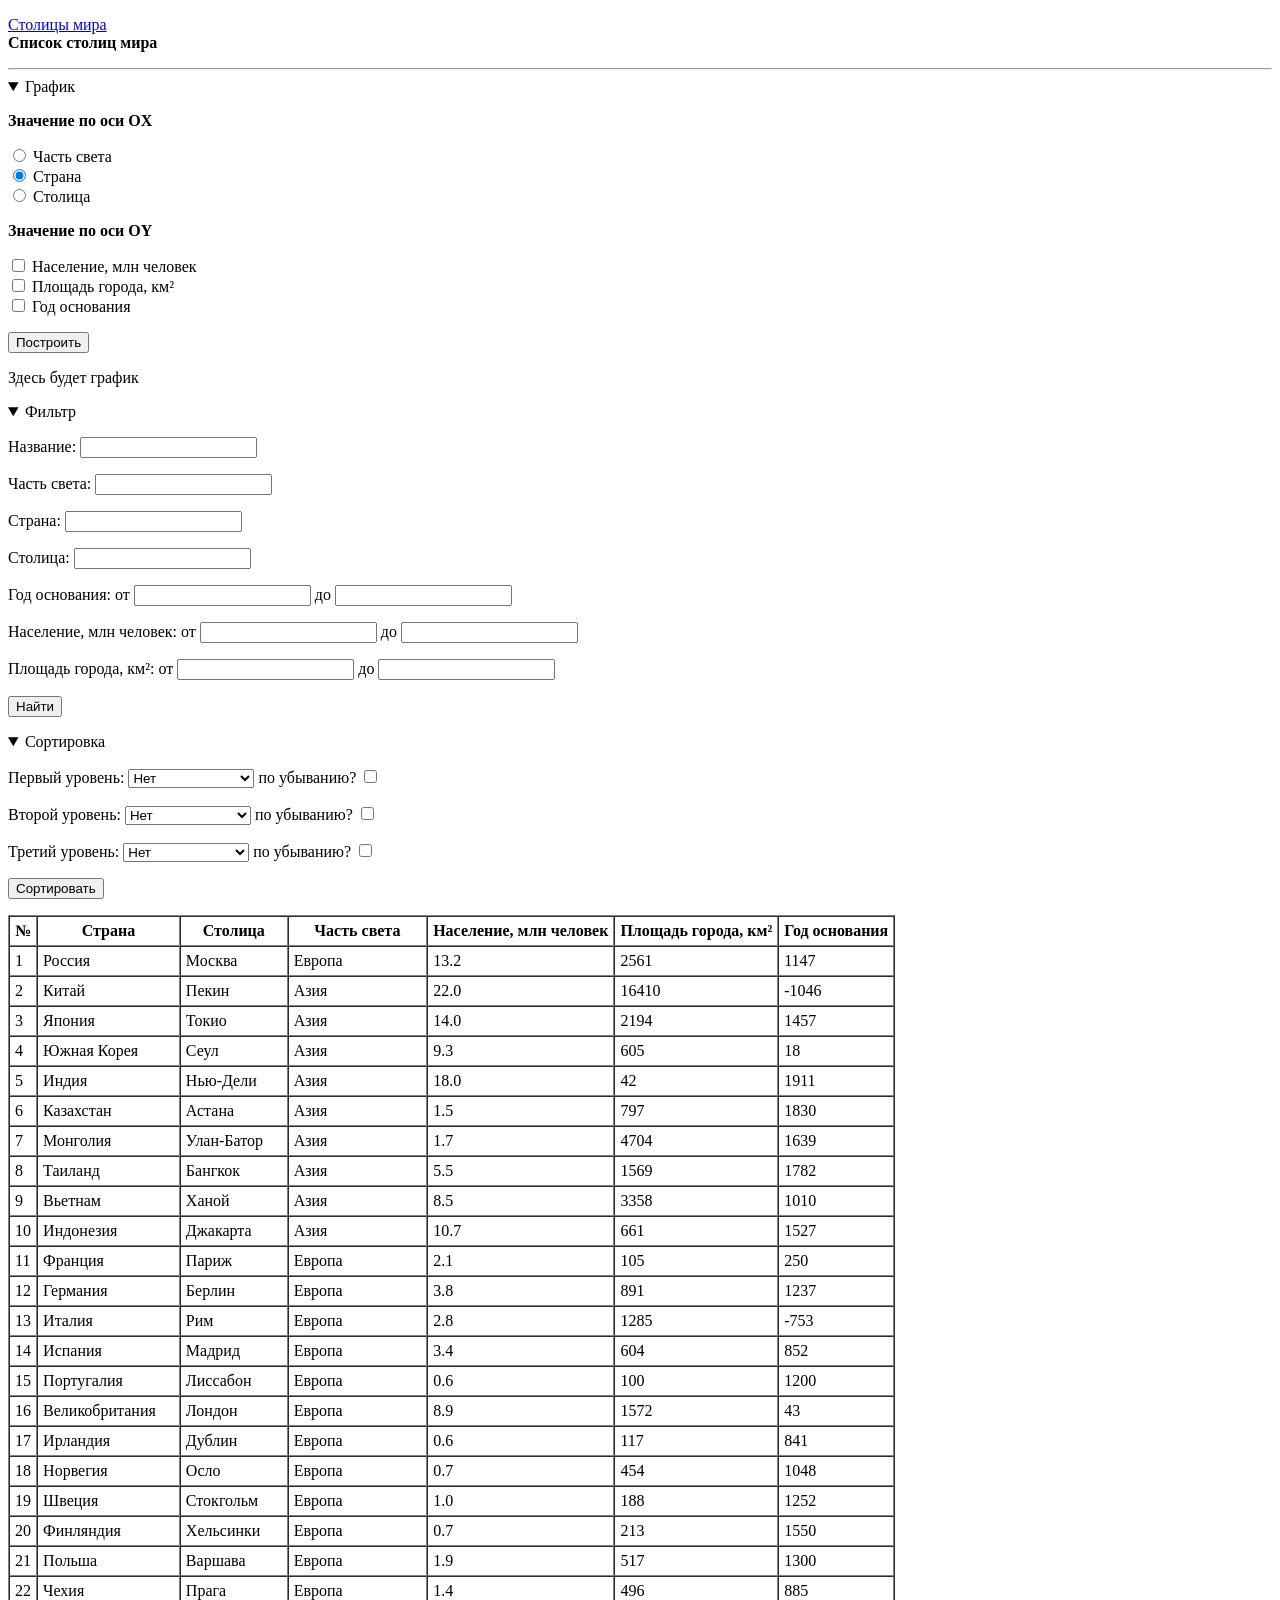
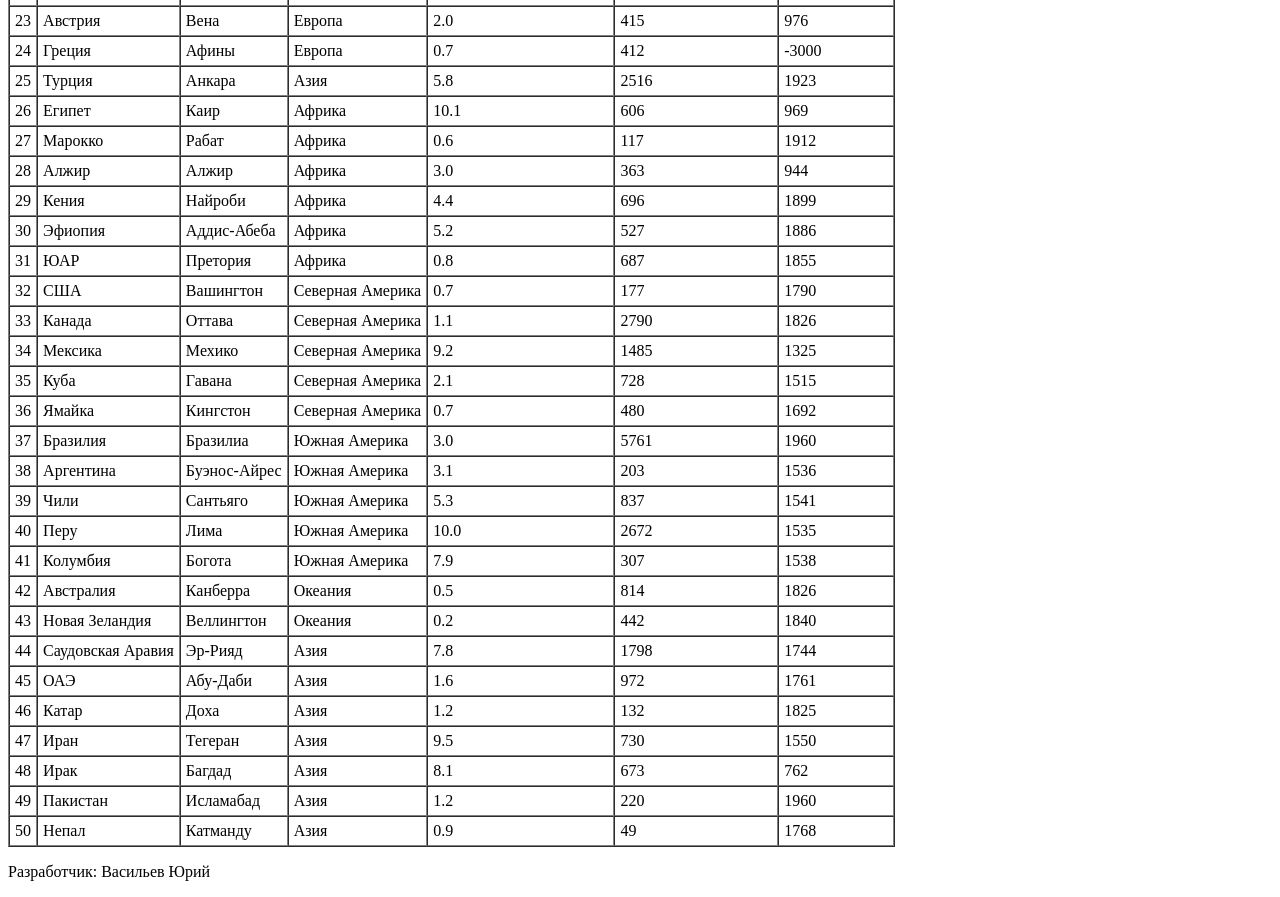
<file: data.html>
<!DOCTYPE html>
<html lang="ru">
    <head>
        <meta charset="UTF-8">
        <title>Список столиц мира</title>
    </head>
    <body>
        <p>
            <a href="main.html">Столицы мира</a><br>
            <b>Список столиц мира</b>
        </p>
        <hr>
        <details open>
            <summary>График</summary>
            <p><b>Значение по оси OX</b></p>
            <p>
                <input type="radio" id="xContinent" name="chartX" value="continent">
                <label for="xContinent">Часть света</label><br>
                <input type="radio" id="xCountry" name="chartX" value="country" checked>
                <label for="xCountry">Страна</label><br>
                <input type="radio" id="xCapital" name="chartX" value="capital">
                <label for="xCapital">Столица</label>
            </p>
            <p><b>Значение по оси OY</b></p>
            <p>
                <input type="checkbox" id="yPopulation" name="chartY" value="population">
                <label for="yPopulation">Население, млн человек</label><br>
                <input type="checkbox" id="yArea" name="chartY" value="area">
                <label for="yArea">Площадь города, км²</label><br>
                <input type="checkbox" id="yYear" name="chartY" value="year">
                <label for="yYear">Год основания</label>
            </p>
            <input type="button" value="Построить">
            <p>Здесь будет график</p>
        </details>
        <details open>
            <summary>Фильтр</summary>
            <form>
                <p>
                    <label for="searchName">Название:</label>
                    <input type="text" id="searchName" name="searchName">
                </p>
                <p>
                    <label for="searchContinent">Часть света:</label>
                    <input type="text" id="searchContinent" name="searchContinent">
                </p>
                <p>
                    <label for="searchCountry">Страна:</label>
                    <input type="text" id="searchCountry" name="searchCountry">
                </p>
                <p>
                    <label for="searchCapital">Столица:</label>
                    <input type="text" id="searchCapital" name="searchCapital">
                </p>
                <p>
                    Год основания:
                    <label for="yearMin">от</label>
                    <input type="number" id="yearMin" name="yearMin">
                    <label for="yearMax">до</label>
                    <input type="number" id="yearMax" name="yearMax">
                </p>
                <p>
                    Население, млн человек:
                    <label for="populationMin">от</label>
                    <input type="number" id="populationMin" name="populationMin" min="0" step="0.1">
                    <label for="populationMax">до</label>
                    <input type="number" id="populationMax" name="populationMax" min="0" step="0.1">
                </p>
                <p>
                    Площадь города, км²:
                    <label for="areaMin">от</label>
                    <input type="number" id="areaMin" name="areaMin" min="0" step="1">
                    <label for="areaMax">до</label>
                    <input type="number" id="areaMax" name="areaMax" min="0" step="1">
                </p>
                <p>
                    <input type="submit" value="Найти">
                </p>
            </form>
        </details>
        <details open>
            <summary>Сортировка</summary>
            <form>
                <p>
                    Первый уровень:
                    <select name="sort1">
                        <option value="">Нет</option>
                        <option value="country">Страна</option>
                        <option value="capital">Столица</option>
                        <option value="continent">Часть света</option>
                        <option value="population">Население</option>
                        <option value="area">Площадь города</option>
                        <option value="year">Год основания</option>
                    </select>
                    по убыванию?
                    <input type="checkbox" name="desc1">
                </p>
                <p>
                    Второй уровень:
                    <select name="sort2">
                        <option value="">Нет</option>
                        <option value="country">Страна</option>
                        <option value="capital">Столица</option>
                        <option value="continent">Часть света</option>
                        <option value="population">Население</option>
                        <option value="area">Площадь города</option>
                        <option value="year">Год основания</option>
                    </select>
                    по убыванию?
                    <input type="checkbox" name="desc2">
                </p>
                <p>
                    Третий уровень:
                    <select name="sort3">
                        <option value="">Нет</option>
                        <option value="country">Страна</option>
                        <option value="capital">Столица</option>
                        <option value="continent">Часть света</option>
                        <option value="population">Население</option>
                        <option value="area">Площадь города</option>
                        <option value="year">Год основания</option>
                    </select>
                    по убыванию?
                    <input type="checkbox" name="desc3">
                </p>
                <p>
                    <input type="submit" value="Сортировать">
                </p>
            </form>
        </details>
        <table id="capitalTable" border="1" cellpadding="5" cellspacing="0">
            <thead>
            <tr>
                <th>№</th>
                <th>Страна</th>
                <th>Столица</th>
                <th>Часть света</th>
                <th>Население, млн человек</th>
                <th>Площадь города, км²</th>
                <th>Год основания</th>
            </tr>
            </thead>
            <tbody>
            <tr><td>1</td><td>Россия</td><td>Москва</td><td>Европа</td><td>13.2</td><td>2561</td><td>1147</td></tr>
            <tr><td>2</td><td>Китай</td><td>Пекин</td><td>Азия</td><td>22.0</td><td>16410</td><td>-1046</td></tr>
            <tr><td>3</td><td>Япония</td><td>Токио</td><td>Азия</td><td>14.0</td><td>2194</td><td>1457</td></tr>
            <tr><td>4</td><td>Южная Корея</td><td>Сеул</td><td>Азия</td><td>9.3</td><td>605</td><td>18</td></tr>
            <tr><td>5</td><td>Индия</td><td>Нью-Дели</td><td>Азия</td><td>18.0</td><td>42</td><td>1911</td></tr>
            <tr><td>6</td><td>Казахстан</td><td>Астана</td><td>Азия</td><td>1.5</td><td>797</td><td>1830</td></tr>
            <tr><td>7</td><td>Монголия</td><td>Улан-Батор</td><td>Азия</td><td>1.7</td><td>4704</td><td>1639</td></tr>
            <tr><td>8</td><td>Таиланд</td><td>Бангкок</td><td>Азия</td><td>5.5</td><td>1569</td><td>1782</td></tr>
            <tr><td>9</td><td>Вьетнам</td><td>Ханой</td><td>Азия</td><td>8.5</td><td>3358</td><td>1010</td></tr>
            <tr><td>10</td><td>Индонезия</td><td>Джакарта</td><td>Азия</td><td>10.7</td><td>661</td><td>1527</td></tr>
            <tr><td>11</td><td>Франция</td><td>Париж</td><td>Европа</td><td>2.1</td><td>105</td><td>250</td></tr>
            <tr><td>12</td><td>Германия</td><td>Берлин</td><td>Европа</td><td>3.8</td><td>891</td><td>1237</td></tr>
            <tr><td>13</td><td>Италия</td><td>Рим</td><td>Европа</td><td>2.8</td><td>1285</td><td>-753</td></tr>
            <tr><td>14</td><td>Испания</td><td>Мадрид</td><td>Европа</td><td>3.4</td><td>604</td><td>852</td></tr>
            <tr><td>15</td><td>Португалия</td><td>Лиссабон</td><td>Европа</td><td>0.6</td><td>100</td><td>1200</td></tr>
            <tr><td>16</td><td>Великобритания</td><td>Лондон</td><td>Европа</td><td>8.9</td><td>1572</td><td>43</td></tr>
            <tr><td>17</td><td>Ирландия</td><td>Дублин</td><td>Европа</td><td>0.6</td><td>117</td><td>841</td></tr>
            <tr><td>18</td><td>Норвегия</td><td>Осло</td><td>Европа</td><td>0.7</td><td>454</td><td>1048</td></tr>
            <tr><td>19</td><td>Швеция</td><td>Стокгольм</td><td>Европа</td><td>1.0</td><td>188</td><td>1252</td></tr>
            <tr><td>20</td><td>Финляндия</td><td>Хельсинки</td><td>Европа</td><td>0.7</td><td>213</td><td>1550</td></tr>
            <tr><td>21</td><td>Польша</td><td>Варшава</td><td>Европа</td><td>1.9</td><td>517</td><td>1300</td></tr>
            <tr><td>22</td><td>Чехия</td><td>Прага</td><td>Европа</td><td>1.4</td><td>496</td><td>885</td></tr>
            <tr><td>23</td><td>Австрия</td><td>Вена</td><td>Европа</td><td>2.0</td><td>415</td><td>976</td></tr>
            <tr><td>24</td><td>Греция</td><td>Афины</td><td>Европа</td><td>0.7</td><td>412</td><td>-3000</td></tr>
            <tr><td>25</td><td>Турция</td><td>Анкара</td><td>Азия</td><td>5.8</td><td>2516</td><td>1923</td></tr>
            <tr><td>26</td><td>Египет</td><td>Каир</td><td>Африка</td><td>10.1</td><td>606</td><td>969</td></tr>
            <tr><td>27</td><td>Марокко</td><td>Рабат</td><td>Африка</td><td>0.6</td><td>117</td><td>1912</td></tr>
            <tr><td>28</td><td>Алжир</td><td>Алжир</td><td>Африка</td><td>3.0</td><td>363</td><td>944</td></tr>
            <tr><td>29</td><td>Кения</td><td>Найроби</td><td>Африка</td><td>4.4</td><td>696</td><td>1899</td></tr>
            <tr><td>30</td><td>Эфиопия</td><td>Аддис-Абеба</td><td>Африка</td><td>5.2</td><td>527</td><td>1886</td></tr>
            <tr><td>31</td><td>ЮАР</td><td>Претория</td><td>Африка</td><td>0.8</td><td>687</td><td>1855</td></tr>
            <tr><td>32</td><td>США</td><td>Вашингтон</td><td>Северная Америка</td><td>0.7</td><td>177</td><td>1790</td></tr>
            <tr><td>33</td><td>Канада</td><td>Оттава</td><td>Северная Америка</td><td>1.1</td><td>2790</td><td>1826</td></tr>
            <tr><td>34</td><td>Мексика</td><td>Мехико</td><td>Северная Америка</td><td>9.2</td><td>1485</td><td>1325</td></tr>
            <tr><td>35</td><td>Куба</td><td>Гавана</td><td>Северная Америка</td><td>2.1</td><td>728</td><td>1515</td></tr>
            <tr><td>36</td><td>Ямайка</td><td>Кингстон</td><td>Северная Америка</td><td>0.7</td><td>480</td><td>1692</td></tr>
            <tr><td>37</td><td>Бразилия</td><td>Бразилиа</td><td>Южная Америка</td><td>3.0</td><td>5761</td><td>1960</td></tr>
            <tr><td>38</td><td>Аргентина</td><td>Буэнос-Айрес</td><td>Южная Америка</td><td>3.1</td><td>203</td><td>1536</td></tr>
            <tr><td>39</td><td>Чили</td><td>Сантьяго</td><td>Южная Америка</td><td>5.3</td><td>837</td><td>1541</td></tr>
            <tr><td>40</td><td>Перу</td><td>Лима</td><td>Южная Америка</td><td>10.0</td><td>2672</td><td>1535</td></tr>
            <tr><td>41</td><td>Колумбия</td><td>Богота</td><td>Южная Америка</td><td>7.9</td><td>307</td><td>1538</td></tr>
            <tr><td>42</td><td>Австралия</td><td>Канберра</td><td>Океания</td><td>0.5</td><td>814</td><td>1826</td></tr>
            <tr><td>43</td><td>Новая Зеландия</td><td>Веллингтон</td><td>Океания</td><td>0.2</td><td>442</td><td>1840</td></tr>
            <tr><td>44</td><td>Саудовская Аравия</td><td>Эр-Рияд</td><td>Азия</td><td>7.8</td><td>1798</td><td>1744</td></tr>
            <tr><td>45</td><td>ОАЭ</td><td>Абу-Даби</td><td>Азия</td><td>1.6</td><td>972</td><td>1761</td></tr>
            <tr><td>46</td><td>Катар</td><td>Доха</td><td>Азия</td><td>1.2</td><td>132</td><td>1825</td></tr>
            <tr><td>47</td><td>Иран</td><td>Тегеран</td><td>Азия</td><td>9.5</td><td>730</td><td>1550</td></tr>
            <tr><td>48</td><td>Ирак</td><td>Багдад</td><td>Азия</td><td>8.1</td><td>673</td><td>762</td></tr>
            <tr><td>49</td><td>Пакистан</td><td>Исламабад</td><td>Азия</td><td>1.2</td><td>220</td><td>1960</td></tr>
            <tr><td>50</td><td>Непал</td><td>Катманду</td><td>Азия</td><td>0.9</td><td>49</td><td>1768</td></tr>
            </tbody>
        </table>
        <footer>
            <p>Разработчик: Васильев Юрий</p>
        </footer>
    </body>
</html>
</file>
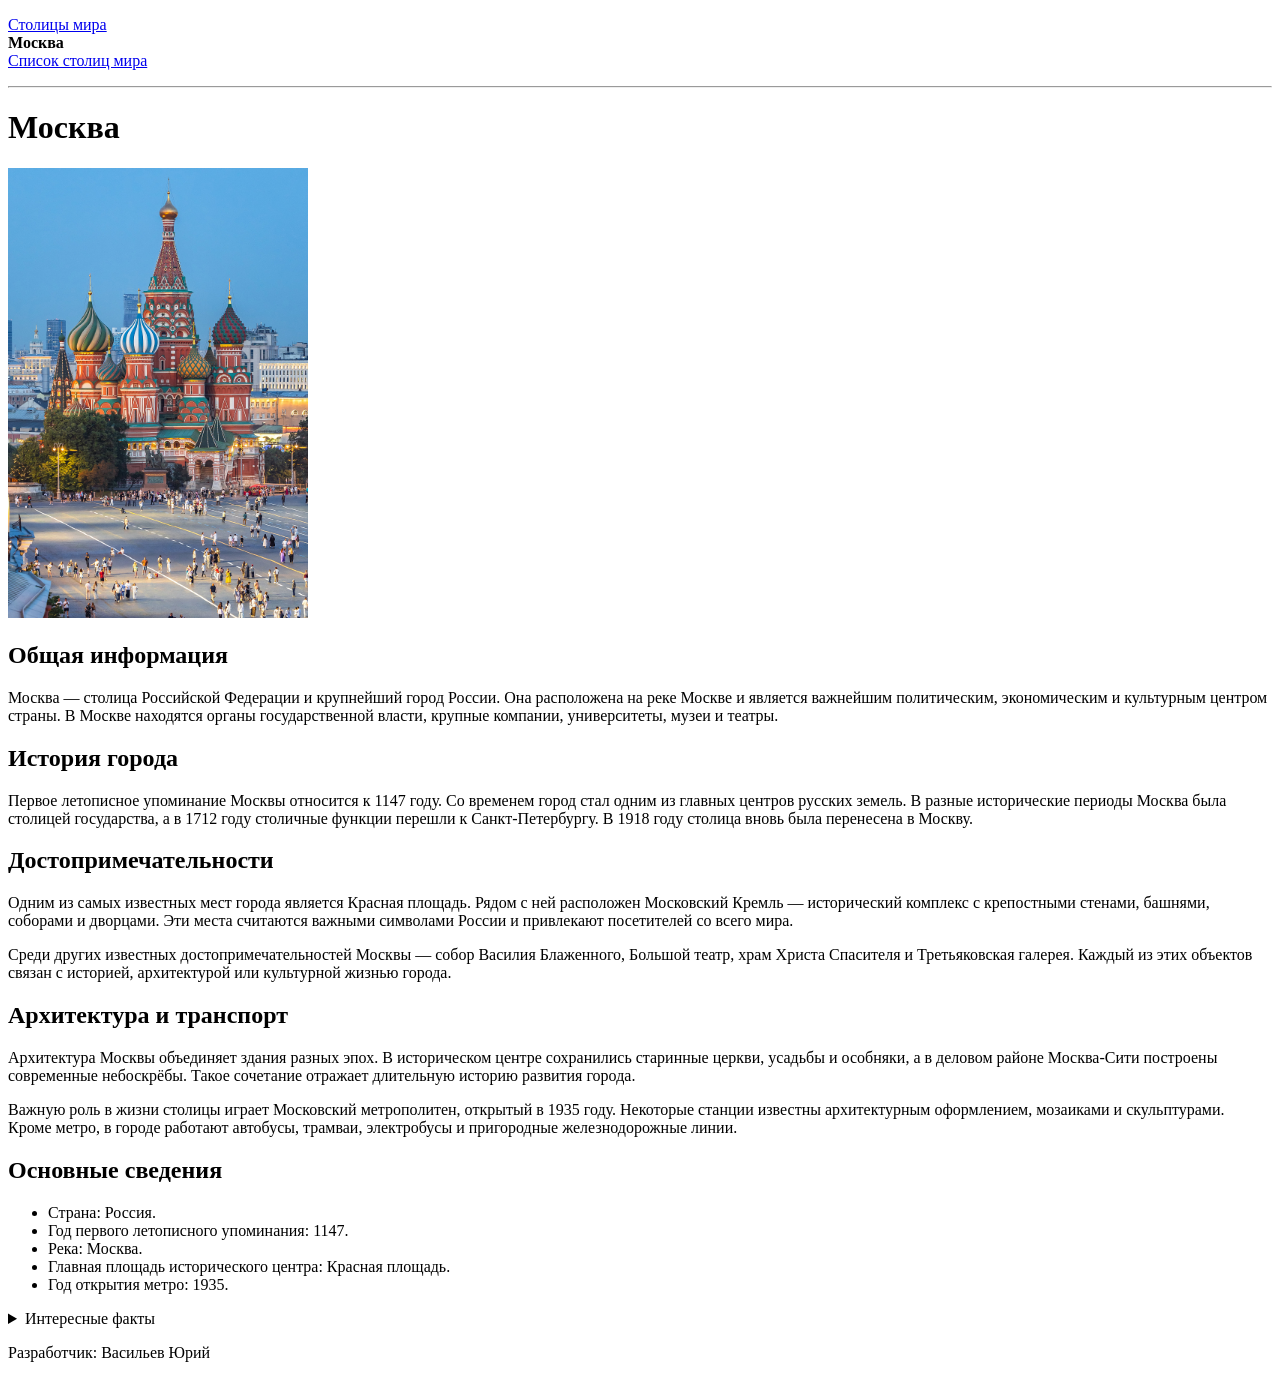
<file: description.html>
<!DOCTYPE html>
<html lang="ru">
<head>
    <meta charset="UTF-8">
    <title>Москва</title>
</head>
<body>
    <p>
        <a href="main.html">Столицы мира</a><br>
        <b>Москва</b><br>
        <a href="data.html">Список столиц мира</a>
    </p>
    <hr>
    <h1>Москва</h1>
    <p>
        <img src="images/vidy%20Moskvy.jpg" alt="Кремль в Москве" width="300" height="450">
    </p>
    <h2>Общая информация</h2>
    <p>
        Москва — столица Российской Федерации и крупнейший город России.
        Она расположена на реке Москве и является важнейшим политическим, экономическим и культурным центром страны.
        В Москве находятся органы государственной власти, крупные компании, университеты, музеи и театры.
    </p>
    <h2>История города</h2>
    <p>
        Первое летописное упоминание Москвы относится к 1147 году.
        Со временем город стал одним из главных центров русских земель.
        В разные исторические периоды Москва была столицей государства, а в 1712 году столичные функции перешли к Санкт-Петербургу.
        В 1918 году столица вновь была перенесена в Москву.
    </p>
    <h2>Достопримечательности</h2>
    <p>
        Одним из самых известных мест города является Красная площадь.
        Рядом с ней расположен Московский Кремль — исторический комплекс с крепостными стенами, башнями, соборами и дворцами.
        Эти места считаются важными символами России и привлекают посетителей со всего мира.
    </p>
    <p>
        Среди других известных достопримечательностей Москвы — собор Василия Блаженного, Большой театр, храм Христа Спасителя и Третьяковская галерея.
        Каждый из этих объектов связан с историей, архитектурой или культурной жизнью города.
    </p>
    <h2>Архитектура и транспорт</h2>
    <p>
        Архитектура Москвы объединяет здания разных эпох. В историческом центре сохранились старинные церкви, усадьбы и особняки,
        а в деловом районе Москва-Сити построены современные небоскрёбы. Такое сочетание отражает длительную историю развития города.
    </p>
    <p>
        Важную роль в жизни столицы играет Московский метрополитен, открытый в 1935 году.
        Некоторые станции известны архитектурным оформлением, мозаиками и скульптурами.
        Кроме метро, в городе работают автобусы, трамваи, электробусы и пригородные железнодорожные линии.
    </p>
    <h2>Основные сведения</h2>
    <ul>
        <li>Страна: Россия.</li>
        <li>Год первого летописного упоминания: 1147.</li>
        <li>Река: Москва.</li>
        <li>Главная площадь исторического центра: Красная площадь.</li>
        <li>Год открытия метро: 1935.</li>
    </ul>
    <details>
        <summary>Интересные факты</summary>
        <ul>
            <li>Московский Кремль входит в список объектов Всемирного наследия ЮНЕСКО вместе с Красной площадью.</li>
            <li>Московский метрополитен известен не только транспортной сетью, но и архитектурным оформлением многих станций.</li>
            <li>Москва является одним из крупнейших городов Европы по численности населения.</li>
        </ul>
    </details>
    <footer>
        <p>
            Разработчик: Васильев Юрий
        </p>
    </footer>
</body>
</html>
</file>
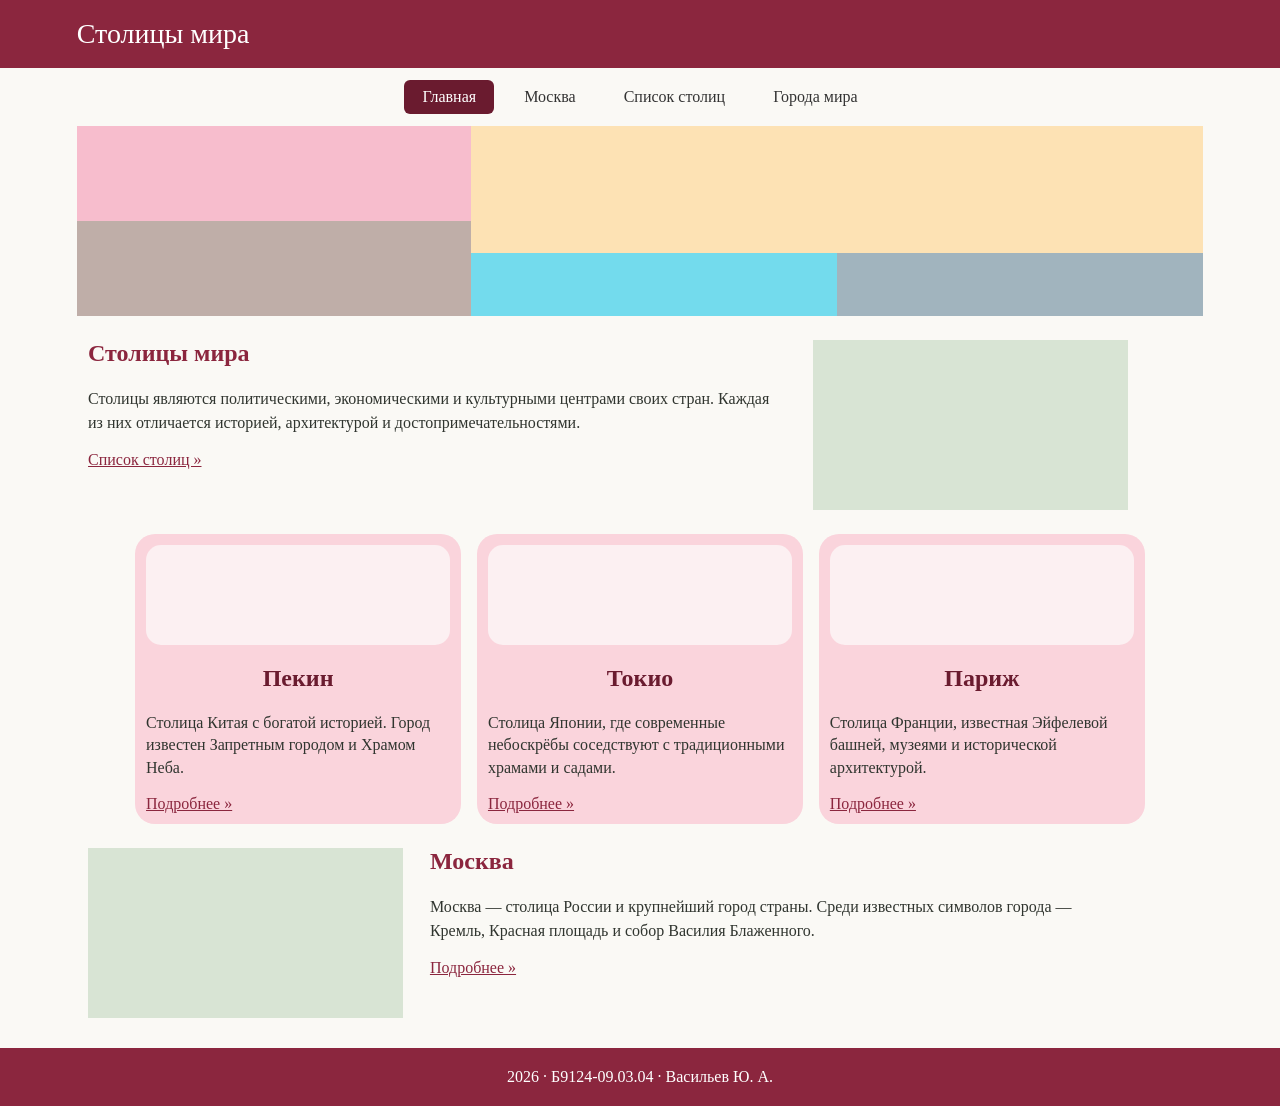
<file: main.html>
<!DOCTYPE html>
<html lang="ru">
<head>
    <meta charset="UTF-8">
    <meta name="viewport" content="width=device-width, initial-scale=1.0">
    <title>Столицы мира</title>
    <link rel="stylesheet" href="style.css">
</head>
<body>
<header class="logo">
    <a href="main.html">Столицы мира</a>
</header>

<nav class="menu">
    <a href="main.html">Главная</a>
    <a href="description.html">Москва</a>
    <a href="data.html">Список столиц</a>
    <a href="#cities">Города мира</a>
</nav>

<main>
    <section class="gallery">
        <div class="gallery-col-left">
            <div class="photo photo-one"></div>
            <div class="photo photo-two"></div>
        </div>

        <div class="gallery-col-right">
            <div class="photo photo-three"></div>
            <div class="gallery-bottom-row">
                <div class="photo photo-four"></div>
                <div class="photo photo-five"></div>
            </div>
        </div>
    </section>

    <section class="article">
        <div class="text">
            <h2>Столицы мира</h2>
            <p>
                Столицы являются политическими, экономическими
                и культурными центрами своих стран. Каждая из них
                отличается историей, архитектурой и достопримечательностями.
            </p>
            <a href="data.html">Список столиц »</a>
        </div>
        <div class="picture"></div>
    </section>

    <section class="cities" id="cities">
        <div class="city">
            <div class="city-picture"></div>
            <h2>Пекин</h2>
            <p>
                Столица Китая с богатой историей. Город известен
                Запретным городом и Храмом Неба.
            </p>
            <a href="description.html">Подробнее »</a>
        </div>

        <div class="city">
            <div class="city-picture"></div>
            <h2>Токио</h2>
            <p>
                Столица Японии, где современные небоскрёбы
                соседствуют с традиционными храмами и садами.
            </p>
            <a href="description.html">Подробнее »</a>
        </div>

        <div class="city">
            <div class="city-picture"></div>
            <h2>Париж</h2>
            <p>
                Столица Франции, известная Эйфелевой башней,
                музеями и исторической архитектурой.
            </p>
            <a href="description.html">Подробнее »</a>
        </div>
    </section>

    <section class="article reverse">
        <div class="picture"></div>
        <div class="text">
            <h2>Москва</h2>
            <p>
                Москва — столица России и крупнейший город страны.
                Среди известных символов города — Кремль,
                Красная площадь и собор Василия Блаженного.
            </p>
            <a href="description.html">Подробнее »</a>
        </div>
    </section>
</main>

<footer>
    2026 · Б9124-09.03.04 · Васильев Ю. А.
</footer>
</body>
</html>
</file>
<file: style.css>
body {
    margin: 0;
    background: #faf9f5;
    color: #30352f;
}

.logo {
    display: block;
    padding: 18px 6%;
    background: #8b263e;
}

.logo a {
    color: white;
    font-size: 28px;
    text-decoration: none;
}

.menu {
    width: 88%;
    margin: 12px auto;
    text-align: center;
    white-space: nowrap;
}

.menu a {
    display: inline-block;
    padding: 8px 18px;
    color: #333;
    text-decoration: none;
    border-radius: 6px;
    margin: 0 4px;
}

.menu a:first-child {
    background: #6a1b2f;
    color: white;
}

.menu a:hover {
    background: #6a1b2f;
    color: white;
}

main {
    width: 88%;
    margin: 0 auto;
}

.gallery {
    margin: 12px 0 24px;
    white-space: nowrap;
    font-size: 0;
}

.gallery-col-left {
    display: inline-block;
    vertical-align: top;
    width: 35%;
    font-size: 16px;
}

.gallery-col-right {
    display: inline-block;
    vertical-align: top;
    width: 65%;
    font-size: 16px;
}

.gallery-col-left .photo {
    display: block;
    width: 100%;
    height: 95px;
    margin: 0;
}

.gallery-col-left .photo-one {
    background: #f7bdcd;
}

.gallery-col-left .photo-two {
    background: #bfaea8;
}

.gallery-col-right .photo-three {
    display: block;
    width: 100%;
    height: 127px;
    background: #fde2b4;
    margin: 0;
}

.gallery-bottom-row {
    font-size: 0;
    margin: 0;
}

.gallery-bottom-row .photo {
    display: inline-block;
    vertical-align: top;
    width: 50%;
    height: 63px;
    margin: 0;
    font-size: 16px;
}

.gallery-bottom-row .photo-four {
    background: #73dbed;
}

.gallery-bottom-row .photo-five {
    background: #a1b4be;
}

.article {
    margin: 24px 0;
    white-space: nowrap;
    overflow: hidden;
}

.text {
    display: inline-block;
    vertical-align: top;
    width: 62%;
    margin: 0 1%;
    white-space: normal;
}

.text h2 {
    margin-top: 0;
    color: #8b263e;
}

.text p {
    line-height: 1.5;
}

.text a,
.city a {
    color: #8b263e;
}

.picture {
    display: inline-block;
    vertical-align: top;
    width: 28%;
    height: 170px;
    margin: 0 1%;
    background: #d8e4d4;
}

.cities {
    margin: 24px 0;
    white-space: nowrap;
    overflow: hidden;
    text-align: center;
}

.city {
    display: inline-block;
    vertical-align: top;
    width: 27%;
    margin: 0 0.5%;
    padding: 1%;
    background: #fad4dc;
    border-radius: 20px;
    white-space: normal;
    text-align: left;
}

.city-picture {
    display: block;
    width: 100%;
    height: 100px;
    background: #fcf0f2;
    border-radius: 15px;
}

.city h2 {
    color: #6a1b2f;
    text-align: center;
}

.city p {
    line-height: 1.4;
}

.reverse {
    text-align: left;
}

.reverse .picture {
    margin-left: 1%;
}

.reverse .text {
    margin-left: 1%;
}

footer {
    display: block;
    clear: both;
    margin-top: 30px;
    padding: 20px 6%;
    background: #8b263e;
    color: white;
    text-align: center;
}
</file>
